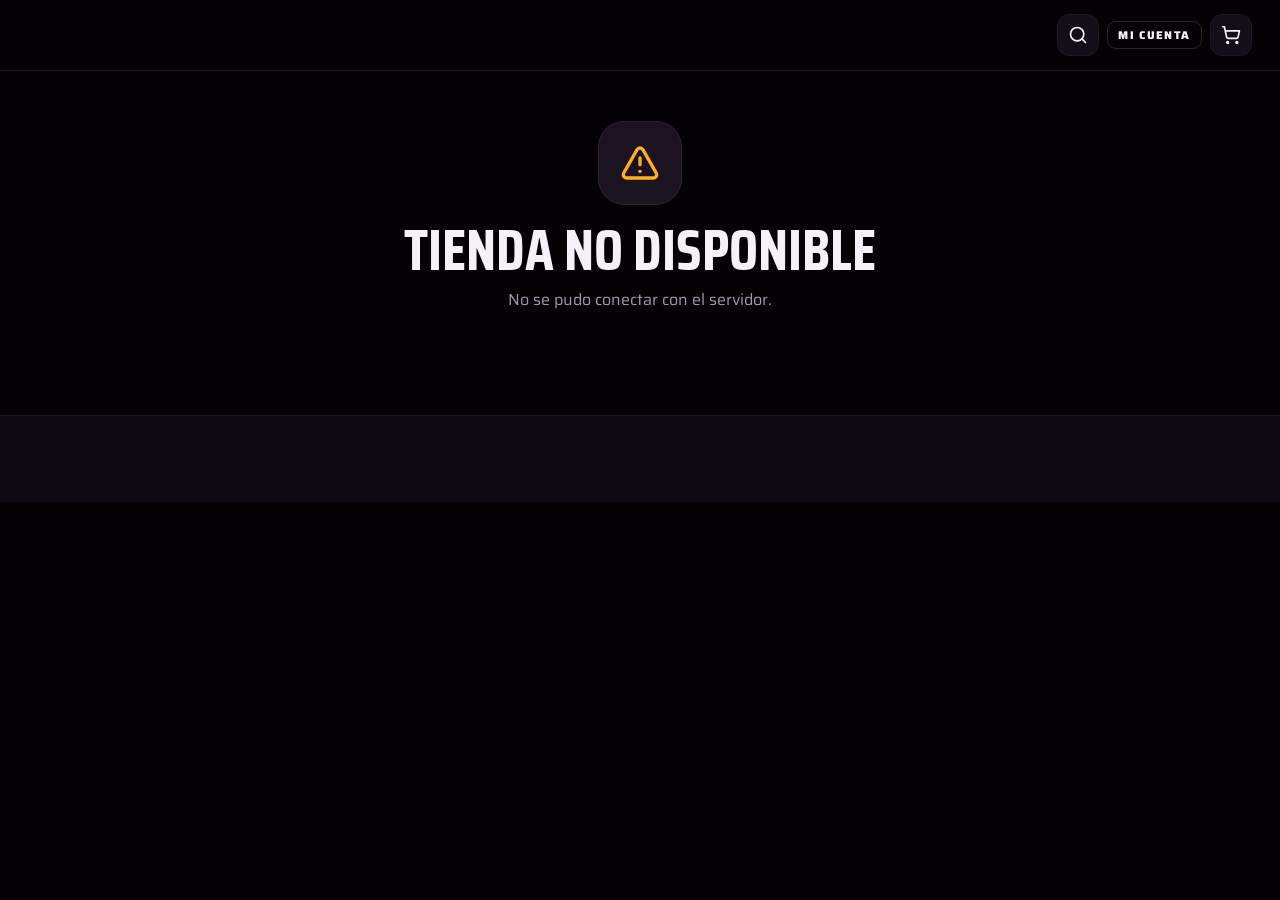
<file: web/index.html>
<!doctype html>
<html lang="es">
<head>
  <meta charset="utf-8">
  <meta name="viewport" content="width=device-width, initial-scale=1">
  <title>X-FLOW · Plugins VST3</title>
  <meta name="description" content="Plugins VST3 de X-FLOW para mezclar, analizar y crear. Compra y se activa al instante en X-Flow Center.">
  <meta name="theme-color" content="#050206">
  <meta property="og:title" content="X-FLOW · Plugins VST3">
  <meta property="og:description" content="Plugins de mezcla, análisis y creatividad. Activación instantánea en X-Flow Center.">
  <link rel="icon" href="data:image/svg+xml,%3Csvg xmlns='http://www.w3.org/2000/svg' viewBox='0 0 40 40'%3E%3Cdefs%3E%3ClinearGradient id='g' x1='0' y1='0' x2='1' y2='1'%3E%3Cstop offset='0' stop-color='%23ff1b4d'/%3E%3Cstop offset='1' stop-color='%239b1bff'/%3E%3C/linearGradient%3E%3C/defs%3E%3Crect x='1' y='1' width='38' height='38' rx='11' fill='url(%23g)'/%3E%3Cpath d='M11 11 29 29M29 11 11 29' stroke='%23fff' stroke-width='4.5' stroke-linecap='round'/%3E%3C/svg%3E">
  <link rel="preconnect" href="https://fonts.googleapis.com">
  <link rel="preconnect" href="https://fonts.gstatic.com" crossorigin>
  <link href="https://fonts.googleapis.com/css2?family=Saira:wght@400;500;600;700;800;900&family=Saira+Condensed:wght@600;700;800;900&family=Share+Tech+Mono&display=swap" rel="stylesheet">
  <link rel="stylesheet" href="assets/css/base.css">
  <link rel="stylesheet" href="assets/css/store.css">
</head>
<body>
  <div id="annc"></div>
  <header class="hdr">
    <div class="wrap">
      <button class="btn-icon menu-btn" data-action="menu" aria-label="Menú"><svg class="ic" viewBox="0 0 24 24" fill="none" stroke="currentColor" stroke-width="2" stroke-linecap="round"><path d="M4 12h16M4 6h16M4 18h16"/></svg></button>
      <a class="brand" href="#/" id="brand" aria-label="Inicio"></a>
      <nav class="nav" id="nav"></nav>
      <div class="hdr-actions">
        <a class="btn-icon" href="#/plugins" aria-label="Buscar" data-action="search"><svg class="ic" viewBox="0 0 24 24" fill="none" stroke="currentColor" stroke-width="2" stroke-linecap="round"><circle cx="11" cy="11" r="8"/><path d="m21 21-4.3-4.3"/></svg></a>
        <a class="btn ghost sm acct-btn" href="#/cuenta" id="acct-btn">Mi cuenta</a>
        <button class="btn-icon" data-action="cart" aria-label="Carrito"><svg class="ic" viewBox="0 0 24 24" fill="none" stroke="currentColor" stroke-width="2" stroke-linecap="round" stroke-linejoin="round"><circle cx="8" cy="21" r="1"/><circle cx="19" cy="21" r="1"/><path d="M2.05 2.05h2l2.66 12.42a2 2 0 0 0 2 1.58h9.78a2 2 0 0 0 1.95-1.57l1.65-7.43H5.12"/></svg><span class="cart-count hide" id="cart-count">0</span></button>
      </div>
    </div>
  </header>

  <div class="mnav" id="mnav"><div class="mnav-panel" id="mnav-panel"></div></div>

  <main id="app" tabindex="-1">
    <div class="wrap" style="padding-top:60px"><div class="skeleton" style="height:420px"></div></div>
  </main>

  <footer class="ftr" id="footer"></footer>

  <div class="drawer" id="cart" aria-hidden="true">
    <div class="drawer-back" data-action="cart-close"></div>
    <aside class="drawer-panel" role="dialog" aria-label="Carrito">
      <div class="drawer-head"><h3>Tu carrito</h3><button class="btn-icon" data-action="cart-close" aria-label="Cerrar carrito"><svg class="ic" viewBox="0 0 24 24" fill="none" stroke="currentColor" stroke-width="2" stroke-linecap="round"><path d="M18 6 6 18M6 6l12 12"/></svg></button></div>
      <div class="drawer-body" id="cart-body"></div>
      <div class="drawer-foot" id="cart-foot"></div>
    </aside>
  </div>

  <script>
    // Configuración: ruta de la API PHP. En GitHub Pages se activa el modo demo automáticamente.
    window.XFLOW_CONFIG = { apiBase: 'api/index.php', demo: 'auto' };
  </script>
  <script src="assets/js/core.js"></script>
  <script src="assets/js/demo.js"></script>
  <script src="assets/js/store.js"></script>
</body>
</html>
</file>
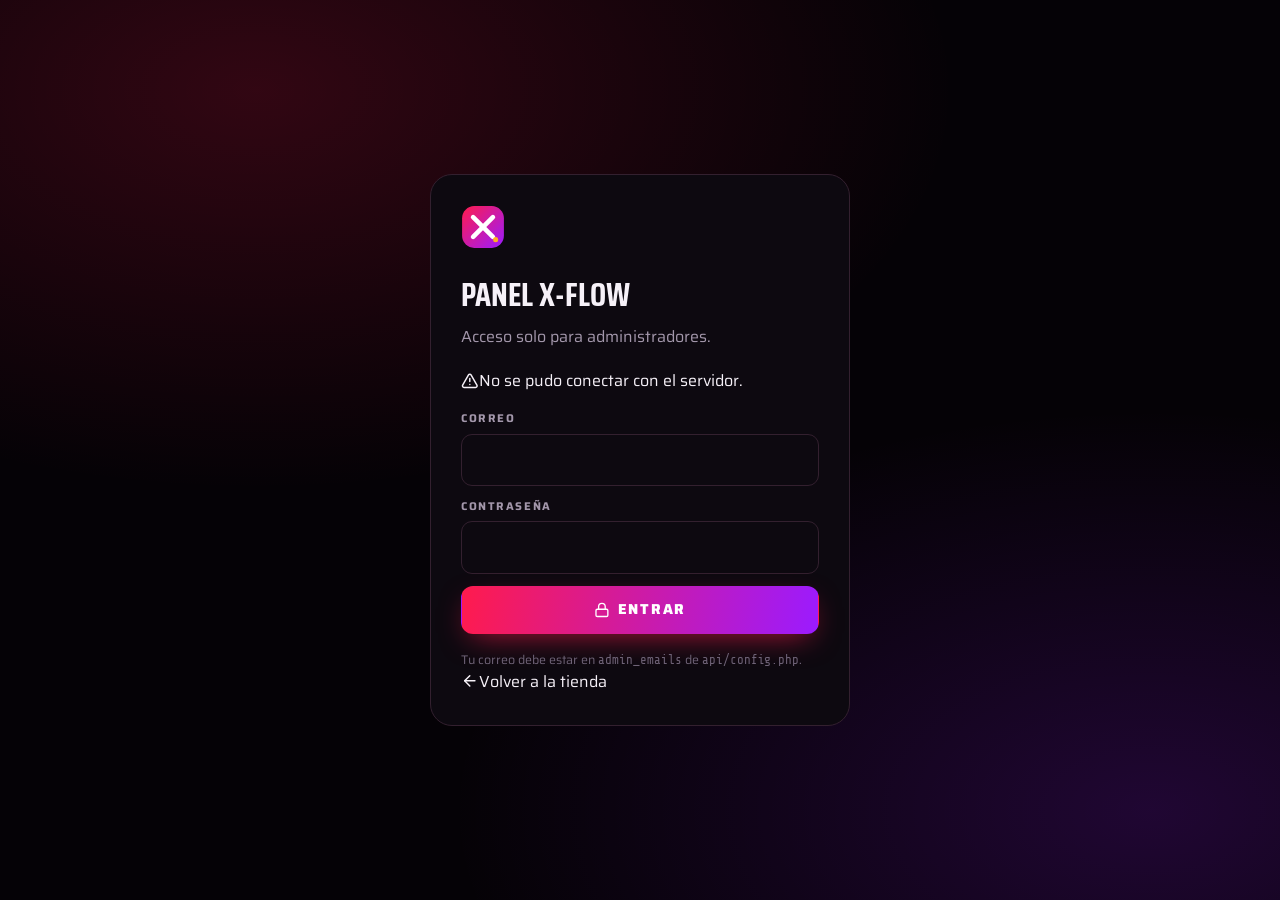
<file: web/admin/index.html>
<!doctype html>
<html lang="es">
<head>
  <meta charset="utf-8">
  <meta name="viewport" content="width=device-width, initial-scale=1">
  <meta name="robots" content="noindex, nofollow">
  <title>Panel · X-FLOW STORE</title>
  <meta name="theme-color" content="#050206">
  <link rel="icon" href="data:image/svg+xml,%3Csvg xmlns='http://www.w3.org/2000/svg' viewBox='0 0 40 40'%3E%3Crect x='1' y='1' width='38' height='38' rx='11' fill='%23ffb020'/%3E%3Cpath d='M11 11 29 29M29 11 11 29' stroke='%23140b00' stroke-width='4.5' stroke-linecap='round'/%3E%3C/svg%3E">
  <link rel="preconnect" href="https://fonts.googleapis.com">
  <link rel="preconnect" href="https://fonts.gstatic.com" crossorigin>
  <link href="https://fonts.googleapis.com/css2?family=Saira:wght@400;500;600;700;800;900&family=Saira+Condensed:wght@600;700;800;900&family=Share+Tech+Mono&display=swap" rel="stylesheet">
  <link rel="stylesheet" href="../assets/css/base.css">
  <link rel="stylesheet" href="../assets/css/admin.css">
</head>
<body class="admin">
  <div id="root"><div class="login-wrap"><div class="skeleton" style="width:420px;height:320px"></div></div></div>
  <script>
    window.XF_ROOT = '../';
    window.XFLOW_CONFIG = { apiBase: 'api/index.php', demo: 'auto' };
  </script>
  <script src="../assets/js/core.js"></script>
  <script src="../assets/js/demo.js"></script>
  <script src="../assets/js/admin.js"></script>
</body>
</html>
</file>
<file: web/assets/css/base.css>
/* X-FLOW STORE — tokens y componentes compartidos */
:root {
  --primary: #ff1b4d;
  --secondary: #9b1bff;
  --accent: #ffb020;
  --bg: #050206;
  --panel: #140e18;
  --panel-2: #0d0910;
  --panel-3: #1b1320;
  --line: #241621;
  --line-2: #33202f;
  --text: #f6f1f8;
  --muted: #a397ab;
  --dim: #6f6377;
  --ok: #34d399;
  --warn: #fbbf24;
  --bad: #ff4d6d;
  --radius: 16px;
  --radius-sm: 10px;
  --max: 1320px;
  --grad: linear-gradient(100deg, var(--primary) 0%, var(--secondary) 100%);
  --font: 'Saira', system-ui, -apple-system, 'Segoe UI', Roboto, sans-serif;
  --display: 'Saira Condensed', 'Saira', system-ui, sans-serif;
  --mono: 'Share Tech Mono', ui-monospace, SFMono-Regular, Menlo, monospace;
  color-scheme: dark;
}

*, *::before, *::after { box-sizing: border-box; }
html { -webkit-text-size-adjust: 100%; scroll-behavior: smooth; }
body {
  margin: 0;
  background: var(--bg);
  color: var(--text);
  font-family: var(--font);
  font-size: 16px;
  line-height: 1.55;
  -webkit-font-smoothing: antialiased;
  overflow-x: hidden;
}
body.no-scroll { overflow: hidden; }
img { max-width: 100%; display: block; }
a { color: inherit; text-decoration: none; }
button, input, select, textarea { font: inherit; color: inherit; }
button { cursor: pointer; }
::selection { background: var(--primary); color: #fff; }
::-webkit-scrollbar { width: 9px; height: 9px; }
::-webkit-scrollbar-track { background: var(--bg); }
::-webkit-scrollbar-thumb { background: #2a1b27; border-radius: 9px; }
::-webkit-scrollbar-thumb:hover { background: var(--primary); }
:focus-visible { outline: 2px solid var(--accent); outline-offset: 2px; }

.ic { width: 1.1em; height: 1.1em; flex: none; vertical-align: -0.18em; }
.grad { background: var(--grad); -webkit-background-clip: text; background-clip: text; color: transparent; }
.mono { font-family: var(--mono); }
.muted { color: var(--muted); }
.dim { color: var(--dim); }
.hide { display: none !important; }
.sr-only { position: absolute; width: 1px; height: 1px; overflow: hidden; clip: rect(0 0 0 0); white-space: nowrap; }

/* ---------- botones */
.btn {
  display: inline-flex; align-items: center; justify-content: center; gap: .55em;
  border: 1px solid transparent; border-radius: 12px;
  padding: .85em 1.35em; font-weight: 800; font-size: .82rem; letter-spacing: .12em; text-transform: uppercase;
  background: var(--panel-3); color: var(--text); transition: transform .15s ease, filter .15s ease, border-color .15s ease, background .15s ease;
  white-space: nowrap; line-height: 1.1;
}
.btn:hover { filter: brightness(1.12); }
.btn:active { transform: scale(.97); }
.btn:disabled, .btn.is-busy { opacity: .55; pointer-events: none; }
.btn.primary { background: var(--grad); color: #fff; box-shadow: 0 10px 30px -10px color-mix(in srgb, var(--primary) 70%, transparent); }
.btn.accent { background: var(--accent); color: #140b00; }
.btn.ghost { background: transparent; border-color: var(--line-2); }
.btn.ghost:hover { border-color: var(--primary); }
.btn.danger { background: color-mix(in srgb, var(--bad) 18%, transparent); color: var(--bad); border-color: color-mix(in srgb, var(--bad) 40%, transparent); }
.btn.ok { background: color-mix(in srgb, var(--ok) 16%, transparent); color: var(--ok); border-color: color-mix(in srgb, var(--ok) 40%, transparent); }
.btn.sm { padding: .6em .95em; font-size: .7rem; border-radius: 9px; }
.btn.lg { padding: 1.05em 1.8em; font-size: .9rem; }
.btn.block { width: 100%; }
.btn-icon {
  width: 42px; height: 42px; border-radius: 12px; display: inline-grid; place-items: center;
  background: var(--panel); border: 1px solid var(--line); color: var(--text); position: relative; transition: border-color .15s, background .15s;
}
.btn-icon:hover { border-color: var(--primary); }
.btn-icon .ic { width: 20px; height: 20px; }
.btn.is-busy::after, .btn-spin::after {
  content: ''; width: 1em; height: 1em; border-radius: 50%; border: 2px solid currentColor; border-right-color: transparent; animation: spin .7s linear infinite;
}
@keyframes spin { to { transform: rotate(360deg); } }

/* ---------- formularios */
.field { display: flex; flex-direction: column; gap: 6px; }
.field > span, .label { font-size: .7rem; font-weight: 700; letter-spacing: .14em; text-transform: uppercase; color: var(--muted); }
.input, .field input, .field select, .field textarea {
  width: 100%; background: var(--panel-2); border: 1px solid var(--line-2); border-radius: 11px; padding: .8em .95em; color: var(--text); outline: none; transition: border-color .15s, box-shadow .15s;
}
.field textarea { min-height: 110px; resize: vertical; }
.input:focus, .field input:focus, .field select:focus, .field textarea:focus { border-color: var(--primary); box-shadow: 0 0 0 3px color-mix(in srgb, var(--primary) 22%, transparent); }
.field small { color: var(--dim); font-size: .75rem; }
.check { display: flex; align-items: flex-start; gap: .7em; cursor: pointer; user-select: none; font-size: .9rem; }
.check input { width: 18px; height: 18px; accent-color: var(--primary); margin-top: .15em; flex: none; }
.switch { position: relative; display: inline-flex; align-items: center; gap: .7em; cursor: pointer; font-size: .88rem; }
.switch input { appearance: none; width: 42px; height: 24px; border-radius: 24px; background: var(--line-2); position: relative; transition: background .2s; cursor: pointer; flex: none; margin: 0; }
.switch input::after { content: ''; position: absolute; top: 3px; left: 3px; width: 18px; height: 18px; border-radius: 50%; background: #fff; transition: transform .2s; }
.switch input:checked { background: var(--primary); }
.switch input:checked::after { transform: translateX(18px); }

/* ---------- chips / badges */
.pill { display: inline-flex; align-items: center; gap: .45em; padding: .38em .8em; border-radius: 99px; font-size: .68rem; font-weight: 800; letter-spacing: .14em; text-transform: uppercase; background: var(--panel-3); border: 1px solid var(--line-2); color: var(--muted); white-space: nowrap; }
.pill.grad-bg { background: var(--grad); color: #fff; border-color: transparent; }
.pill.accent { background: color-mix(in srgb, var(--accent) 16%, transparent); color: var(--accent); border-color: color-mix(in srgb, var(--accent) 35%, transparent); }
.pill.ok { background: color-mix(in srgb, var(--ok) 14%, transparent); color: var(--ok); border-color: color-mix(in srgb, var(--ok) 35%, transparent); }
.pill.bad { background: color-mix(in srgb, var(--bad) 14%, transparent); color: var(--bad); border-color: color-mix(in srgb, var(--bad) 35%, transparent); }
.pill.warn { background: color-mix(in srgb, var(--warn) 14%, transparent); color: var(--warn); border-color: color-mix(in srgb, var(--warn) 35%, transparent); }
.pill.info { background: color-mix(in srgb, var(--secondary) 18%, transparent); color: #c79bff; border-color: color-mix(in srgb, var(--secondary) 40%, transparent); }

/* ---------- toasts */
#xf-toasts { position: fixed; right: 16px; bottom: 16px; z-index: 200; display: flex; flex-direction: column; gap: 10px; max-width: min(380px, calc(100vw - 32px)); }
.xf-toast { display: flex; gap: .7em; align-items: flex-start; background: var(--panel); border: 1px solid var(--line-2); border-left: 4px solid var(--secondary); padding: .9em 1em; border-radius: 12px; box-shadow: 0 18px 40px -12px #000; transform: translateY(20px); opacity: 0; transition: .25s ease; font-size: .9rem; }
.xf-toast.in { transform: none; opacity: 1; }
.xf-toast.success { border-left-color: var(--ok); }
.xf-toast.success .ic { color: var(--ok); }
.xf-toast.error { border-left-color: var(--bad); }
.xf-toast.error .ic { color: var(--bad); }
.xf-toast .ic { margin-top: .15em; }

/* ---------- modal */
.xf-modal-back { position: fixed; inset: 0; z-index: 150; background: rgba(3, 1, 4, .82); backdrop-filter: blur(6px); display: grid; place-items: center; padding: 16px; opacity: 0; transition: opacity .2s; overflow-y: auto; }
.xf-modal-back.in { opacity: 1; }
.xf-modal { position: relative; width: min(520px, 100%); background: var(--panel); border: 1px solid var(--line-2); border-radius: 20px; padding: 28px; box-shadow: 0 40px 80px -20px #000; transform: translateY(10px) scale(.98); transition: transform .2s; }
.xf-modal.wide { width: min(880px, 100%); }
.xf-modal-back.in .xf-modal { transform: none; }
.xf-modal-x { position: absolute; top: 14px; right: 14px; width: 36px; height: 36px; border-radius: 50%; border: 1px solid var(--line-2); background: var(--panel-2); display: grid; place-items: center; color: var(--muted); }
.xf-modal-x:hover { color: #fff; border-color: var(--primary); }
.m-title { font-family: var(--display); font-size: 1.7rem; letter-spacing: .02em; margin: 0 40px 6px 0; text-transform: uppercase; line-height: 1.1; }
.m-text { color: var(--muted); margin: 0 0 18px; }
.m-actions { display: flex; gap: 10px; justify-content: flex-end; flex-wrap: wrap; margin-top: 20px; }

/* ---------- tablas */
.table-wrap { overflow-x: auto; border: 1px solid var(--line); border-radius: 14px; background: var(--panel-2); }
table.tbl { width: 100%; border-collapse: collapse; font-size: .88rem; }
.tbl th { text-align: left; font-size: .66rem; letter-spacing: .14em; text-transform: uppercase; color: var(--dim); font-weight: 700; padding: 12px 14px; border-bottom: 1px solid var(--line); background: var(--panel); white-space: nowrap; }
.tbl td { padding: 12px 14px; border-bottom: 1px solid var(--line); vertical-align: middle; }
.tbl tr:last-child td { border-bottom: 0; }
.tbl tr:hover td { background: color-mix(in srgb, var(--panel) 60%, transparent); }

.empty { text-align: center; padding: 48px 20px; color: var(--muted); }
.empty .ic { width: 38px; height: 38px; color: var(--dim); margin: 0 auto 10px; display: block; }

.skeleton { background: linear-gradient(90deg, var(--panel) 25%, var(--panel-3) 50%, var(--panel) 75%); background-size: 200% 100%; animation: shimmer 1.4s infinite; border-radius: 12px; }
@keyframes shimmer { to { background-position: -200% 0; } }

.demo-ribbon { position: fixed; left: 12px; bottom: 12px; z-index: 120; background: var(--accent); color: #140b00; font-weight: 800; font-size: .66rem; letter-spacing: .14em; text-transform: uppercase; padding: .5em .9em; border-radius: 99px; box-shadow: 0 10px 25px -8px #000; display: flex; gap: .5em; align-items: center; }
.demo-ribbon button { background: rgba(0,0,0,.15); border: 0; border-radius: 99px; padding: .2em .6em; font-weight: 800; font-size: .62rem; letter-spacing: .1em; }

@media (prefers-reduced-motion: reduce) {
  *, *::before, *::after { animation-duration: .01ms !important; animation-iteration-count: 1 !important; transition-duration: .01ms !important; scroll-behavior: auto !important; }
}
body:has(.mobile-buy) .demo-ribbon { bottom: 86px; }
@media (min-width: 980px) { body:has(.mobile-buy) .demo-ribbon { bottom: 12px; } }
@media (max-width: 520px) { .demo-ribbon { font-size: .58rem; padding: .45em .7em; } }
</file>
<file: web/assets/css/store.css>
/* X-FLOW STORE — tienda */
.wrap { width: 100%; max-width: var(--max); margin: 0 auto; padding: 0 16px; }
@media (min-width: 720px) { .wrap { padding: 0 28px; } }

/* ---------- barra de anuncio */
.annc { background: var(--grad); color: #fff; font-size: .78rem; font-weight: 700; letter-spacing: .08em; text-align: center; position: relative; }
.annc .wrap { display: flex; align-items: center; justify-content: center; gap: .8em; padding-top: 9px; padding-bottom: 9px; flex-wrap: wrap; padding-right: 44px; }
.annc a { text-decoration: underline; text-underline-offset: 3px; }
.annc .cd { font-family: var(--mono); background: rgba(0,0,0,.25); padding: .15em .6em; border-radius: 6px; letter-spacing: .06em; }
.annc-x { position: absolute; right: 8px; top: 50%; transform: translateY(-50%); background: rgba(0,0,0,.2); border: 0; color: #fff; width: 26px; height: 26px; border-radius: 50%; display: grid; place-items: center; }

/* ---------- header */
.hdr { position: sticky; top: 0; z-index: 60; background: color-mix(in srgb, var(--bg) 82%, transparent); backdrop-filter: blur(14px); border-bottom: 1px solid var(--line); }
.hdr .wrap { display: flex; align-items: center; gap: 18px; height: 70px; }
.brand { display: flex; align-items: center; gap: 10px; font-family: var(--display); font-weight: 800; font-size: 1.45rem; letter-spacing: .06em; }
.brand img { height: 34px; width: auto; }
.brand small { font-family: var(--mono); font-size: .62rem; letter-spacing: .2em; color: var(--muted); display: block; line-height: 1; margin-top: 2px; }
.nav { display: none; align-items: center; gap: 4px; margin-left: 18px; }
.nav a, .nav span { padding: .55em .85em; border-radius: 10px; font-size: .78rem; font-weight: 700; letter-spacing: .14em; text-transform: uppercase; color: var(--muted); transition: color .15s, background .15s; display: inline-flex; align-items: center; gap: .45em; }
.nav a:hover, .nav a.on { color: var(--text); background: var(--panel); }
.nav a.on { box-shadow: inset 0 -2px 0 var(--primary); }
.nav .disabled { opacity: .45; cursor: not-allowed; }
.soon { font-size: .56rem; padding: .2em .5em; border-radius: 5px; background: var(--panel-3); border: 1px solid var(--line-2); color: var(--accent); letter-spacing: .12em; }
.hdr-actions { margin-left: auto; display: flex; align-items: center; gap: 8px; }
.cart-count { position: absolute; top: -6px; right: -6px; min-width: 20px; height: 20px; padding: 0 5px; border-radius: 99px; background: var(--primary); color: #fff; font-size: .68rem; font-weight: 800; display: grid; place-items: center; border: 2px solid var(--bg); }
.acct-btn { display: none; }
.menu-btn { display: inline-grid; }
@media (min-width: 1020px) { .nav { display: flex; } .menu-btn { display: none; } .acct-btn { display: inline-flex; } }

.mnav { position: fixed; inset: 0; z-index: 90; background: rgba(3,1,4,.7); opacity: 0; pointer-events: none; transition: opacity .2s; }
.mnav.open { opacity: 1; pointer-events: auto; }
.mnav-panel { position: absolute; top: 0; left: 0; bottom: 0; width: min(330px, 86vw); background: var(--panel-2); border-right: 1px solid var(--line); padding: 20px; transform: translateX(-100%); transition: transform .25s ease; display: flex; flex-direction: column; gap: 6px; overflow-y: auto; }
.mnav.open .mnav-panel { transform: none; }
.mnav-panel a, .mnav-panel span.disabled { display: flex; align-items: center; gap: .8em; padding: .85em .6em; border-radius: 10px; font-weight: 700; letter-spacing: .1em; text-transform: uppercase; font-size: .85rem; }
.mnav-panel a:hover { background: var(--panel); }
.mnav-panel .disabled { opacity: .45; }

/* ---------- hero */
.hero { position: relative; overflow: hidden; border-bottom: 1px solid var(--line); }
.hero::before { content: ''; position: absolute; inset: 0; background:
  radial-gradient(900px 500px at 12% 10%, color-mix(in srgb, var(--primary) 26%, transparent), transparent 60%),
  radial-gradient(800px 520px at 92% 20%, color-mix(in srgb, var(--secondary) 26%, transparent), transparent 60%),
  radial-gradient(600px 400px at 60% 110%, color-mix(in srgb, var(--accent) 10%, transparent), transparent 60%); pointer-events: none; }
.hero::after { content: ''; position: absolute; inset: 0; background-image: linear-gradient(rgba(255,255,255,.035) 1px, transparent 1px), linear-gradient(90deg, rgba(255,255,255,.035) 1px, transparent 1px); background-size: 48px 48px; mask-image: radial-gradient(ellipse at center, #000 30%, transparent 75%); pointer-events: none; }
.hero .wrap { position: relative; z-index: 2; display: grid; gap: 40px; padding-top: 56px; padding-bottom: 72px; align-items: center; }
@media (min-width: 1020px) { .hero .wrap { grid-template-columns: 1.05fr .95fr; min-height: min(760px, calc(100vh - 110px)); padding-top: 40px; padding-bottom: 60px; } }
.hero h1 { font-family: var(--display); font-weight: 900; font-size: clamp(3.2rem, 9vw, 7.4rem); line-height: .86; letter-spacing: -.01em; margin: 18px 0 20px; text-transform: uppercase; }
.hero p.lead { font-size: clamp(1rem, 1.6vw, 1.2rem); color: var(--muted); max-width: 34em; margin: 0 0 30px; }
.hero-ctas { display: flex; gap: 12px; flex-wrap: wrap; }
.hero-stats { display: flex; gap: 28px; margin-top: 38px; flex-wrap: wrap; }
.hero-stats div { border-left: 2px solid var(--primary); padding-left: 12px; }
.hero-stats b { display: block; font-family: var(--display); font-size: 1.9rem; line-height: 1; }
.hero-stats span { font-size: .68rem; letter-spacing: .16em; text-transform: uppercase; color: var(--muted); }

.showcase { position: relative; }
.show-card { position: relative; background: linear-gradient(160deg, var(--panel-3), var(--panel-2)); border: 1px solid var(--line-2); border-radius: 26px; padding: 18px; box-shadow: 0 40px 90px -30px color-mix(in srgb, var(--primary) 45%, #000); overflow: hidden; }
.show-card::before { content: ''; position: absolute; inset: -1px; border-radius: inherit; padding: 1px; background: var(--grad); -webkit-mask: linear-gradient(#000 0 0) content-box, linear-gradient(#000 0 0); -webkit-mask-composite: xor; mask-composite: exclude; opacity: .7; pointer-events: none; }
.show-media { aspect-ratio: 16 / 11; border-radius: 16px; background: radial-gradient(circle at 50% 40%, color-mix(in srgb, var(--secondary) 22%, var(--panel-2)), var(--panel-2) 70%); display: grid; place-items: center; overflow: hidden; position: relative; }
.show-media img { max-height: 92%; max-width: 92%; object-fit: contain; filter: drop-shadow(0 24px 40px rgba(0,0,0,.7)); transition: opacity .4s ease, transform .6s ease; }
.show-media.swap img { opacity: 0; transform: scale(.96) translateY(8px); }
.show-meta { display: flex; align-items: flex-end; justify-content: space-between; gap: 14px; padding: 18px 6px 4px; flex-wrap: wrap; }
.show-meta h3 { font-family: var(--display); font-size: 1.7rem; margin: 4px 0 0; line-height: 1; text-transform: uppercase; }
.show-meta p { margin: 6px 0 0; color: var(--muted); font-size: .9rem; }
.show-dots { display: flex; gap: 6px; justify-content: center; margin-top: 16px; }
.show-dots button { width: 26px; height: 5px; border-radius: 5px; border: 0; background: var(--line-2); padding: 0; }
.show-dots button.on { background: var(--primary); }
.eq { position: absolute; left: 0; right: 0; bottom: 0; height: 64px; display: flex; align-items: flex-end; gap: 4px; padding: 0 12px; opacity: .13; pointer-events: none; z-index: 1; }
.eq i { flex: 1; background: var(--grad); border-radius: 3px 3px 0 0; animation: eq 1.6s ease-in-out infinite alternate; }
@keyframes eq { from { height: 12%; } to { height: 100%; } }

/* ---------- ticker */
.ticker { border-bottom: 1px solid var(--line); background: var(--panel-2); overflow: hidden; }
.ticker-track { display: flex; gap: 42px; padding: 14px 0; width: max-content; animation: tick 38s linear infinite; }
.ticker span { font-family: var(--display); font-weight: 800; letter-spacing: .16em; font-size: .95rem; color: var(--muted); display: inline-flex; align-items: center; gap: 42px; white-space: nowrap; }
.ticker span::after { content: '✦'; color: var(--primary); }
@keyframes tick { to { transform: translateX(-50%); } }

/* ---------- secciones */
.sec { padding: 72px 0; }
.sec.tight { padding: 44px 0; }
.sec-head { display: flex; align-items: flex-end; justify-content: space-between; gap: 18px; margin-bottom: 28px; flex-wrap: wrap; }
.sec-head h2 { font-family: var(--display); font-weight: 900; font-size: clamp(2rem, 5vw, 3.4rem); line-height: .95; margin: 8px 0 0; text-transform: uppercase; }
.sec-head p { color: var(--muted); margin: 8px 0 0; max-width: 40em; }
.eyebrow { font-family: var(--mono); font-size: .75rem; letter-spacing: .24em; text-transform: uppercase; color: var(--primary); display: inline-flex; align-items: center; gap: .6em; }
.eyebrow::before { content: ''; width: 22px; height: 2px; background: var(--grad); }
.link-more { display: inline-flex; align-items: center; gap: .5em; font-size: .78rem; font-weight: 800; letter-spacing: .14em; text-transform: uppercase; color: var(--muted); }
.link-more:hover { color: var(--text); }

/* ---------- tarjeta de producto */
.grid { display: grid; gap: 18px; grid-template-columns: repeat(auto-fill, minmax(min(100%, 260px), 1fr)); }
.pcard { position: relative; display: flex; flex-direction: column; background: var(--panel-2); border: 1px solid var(--line); border-radius: var(--radius); overflow: hidden; transition: transform .2s ease, border-color .2s ease, box-shadow .2s ease; }
.pcard:hover { transform: translateY(-4px); border-color: color-mix(in srgb, var(--primary) 55%, var(--line)); box-shadow: 0 26px 50px -24px color-mix(in srgb, var(--primary) 55%, #000); }
.pcard-media { position: relative; aspect-ratio: 4 / 3; display: grid; place-items: center; overflow: hidden; background: radial-gradient(circle at 50% 35%, color-mix(in srgb, var(--secondary) 20%, var(--panel)), var(--panel-2) 72%); }
.pcard-media img { max-width: 86%; max-height: 82%; object-fit: contain; filter: drop-shadow(0 16px 26px rgba(0,0,0,.65)); transition: transform .35s ease; }
.pcard:hover .pcard-media img { transform: scale(1.05) rotate(-.6deg); }
.pcard-flags { position: absolute; top: 12px; left: 12px; right: 12px; display: flex; justify-content: space-between; gap: 8px; z-index: 2; pointer-events: none; }
.off { background: var(--accent); color: #140b00; font-weight: 900; font-size: .72rem; padding: .35em .6em; border-radius: 8px; letter-spacing: .04em; }
.pcard-body { padding: 16px 16px 18px; display: flex; flex-direction: column; gap: 6px; flex: 1; }
.pcard-cat { font-family: var(--mono); font-size: .68rem; letter-spacing: .18em; text-transform: uppercase; color: var(--dim); }
.pcard h3 { margin: 0; font-family: var(--display); font-size: 1.35rem; line-height: 1.05; text-transform: uppercase; letter-spacing: .01em; }
.pcard p { margin: 0; color: var(--muted); font-size: .88rem; line-height: 1.45; }
.pcard-foot { display: flex; align-items: flex-end; justify-content: space-between; gap: 10px; margin-top: auto; padding-top: 12px; }
.price { display: flex; flex-direction: column; line-height: 1.1; }
.price b { font-family: var(--display); font-size: 1.45rem; font-weight: 800; }
.price s { color: var(--dim); font-size: .85rem; }
.price small { color: var(--muted); font-size: .74rem; margin-top: 3px; }
.add-btn { width: 44px; height: 44px; border-radius: 12px; border: 0; background: var(--grad); color: #fff; display: grid; place-items: center; flex: none; transition: transform .15s; }
.add-btn:hover { transform: scale(1.06); }
.add-btn .ic { width: 20px; height: 20px; }
.pcard.soon-card { opacity: .8; }
.pcard.soon-card .add-btn { background: var(--panel-3); color: var(--dim); }

/* collage para packs sin imagen */
.collage { position: absolute; inset: 0; display: grid; place-items: center; }
.collage img { position: absolute; width: 58%; max-height: 62%; object-fit: contain; border-radius: 8px; filter: drop-shadow(0 16px 24px rgba(0,0,0,.8)); }
.collage img:nth-child(1) { transform: translate(-22%, -6%) rotate(-8deg); }
.collage img:nth-child(2) { transform: translate(22%, -4%) rotate(7deg); }
.collage img:nth-child(3) { transform: translate(0, 12%) rotate(-1deg); z-index: 2; }
.collage img:nth-child(4) { transform: translate(-30%, 18%) rotate(-12deg); }
.collage img:nth-child(n+5) { display: none; }
.collage .count { position: absolute; bottom: 12px; right: 12px; z-index: 3; }

/* ---------- filtros */
.chips { display: flex; gap: 8px; flex-wrap: wrap; }
.chip { padding: .6em 1.05em; border-radius: 99px; background: var(--panel); border: 1px solid var(--line-2); font-size: .72rem; font-weight: 800; letter-spacing: .14em; text-transform: uppercase; color: var(--muted); }
.chip.on, .chip:hover { color: #fff; border-color: var(--primary); }
.chip.on { background: color-mix(in srgb, var(--primary) 20%, var(--panel)); }
.toolbar { display: flex; gap: 12px; align-items: center; justify-content: space-between; flex-wrap: wrap; margin-bottom: 22px; }
.toolbar select { background: var(--panel); border: 1px solid var(--line-2); border-radius: 10px; padding: .6em .8em; color: var(--text); }

/* ---------- banner pack */
.bundle-banner { position: relative; overflow: hidden; border-radius: 28px; border: 1px solid var(--line-2); background: linear-gradient(120deg, color-mix(in srgb, var(--primary) 22%, var(--panel-2)), var(--panel-2) 45%, color-mix(in srgb, var(--secondary) 26%, var(--panel-2))); display: grid; gap: 30px; padding: 30px; }
@media (min-width: 900px) { .bundle-banner { grid-template-columns: 1.1fr 1fr; padding: 48px; align-items: center; } }
.bundle-banner h2 { font-family: var(--display); font-size: clamp(2.4rem, 6vw, 4.6rem); line-height: .9; margin: 12px 0; text-transform: uppercase; }
.bundle-banner p { color: var(--muted); max-width: 32em; }
.bb-prices { display: flex; align-items: baseline; gap: 14px; flex-wrap: wrap; margin: 18px 0 22px; }
.bb-prices b { font-family: var(--display); font-size: 3rem; line-height: 1; }
.bb-prices s { color: var(--dim); font-size: 1.1rem; }
.bb-thumbs { display: grid; grid-template-columns: repeat(auto-fill, minmax(120px, 1fr)); gap: 10px; }
.bb-thumbs a { background: rgba(0,0,0,.35); border: 1px solid var(--line-2); border-radius: 14px; aspect-ratio: 4/3; display: grid; place-items: center; padding: 10px; position: relative; overflow: hidden; }
.bb-thumbs img { max-height: 100%; object-fit: contain; }
.bb-thumbs span { position: absolute; left: 8px; bottom: 6px; font-size: .6rem; font-weight: 800; letter-spacing: .1em; text-transform: uppercase; color: var(--text); text-shadow: 0 2px 6px #000; }

/* ---------- ofertas */
.sale-box { border: 1px solid color-mix(in srgb, var(--accent) 40%, var(--line)); background: linear-gradient(180deg, color-mix(in srgb, var(--accent) 8%, var(--panel-2)), var(--panel-2)); border-radius: 26px; padding: 28px; }
.countdown { display: flex; gap: 10px; }
.countdown div { background: var(--bg); border: 1px solid var(--line-2); border-radius: 12px; min-width: 64px; padding: 8px 10px; text-align: center; }
.countdown b { display: block; font-family: var(--mono); font-size: 1.6rem; line-height: 1.1; color: var(--accent); }
.countdown span { font-size: .6rem; letter-spacing: .16em; text-transform: uppercase; color: var(--dim); }

/* ---------- sample packs desactivado */
.locked-sec { position: relative; border: 1px dashed var(--line-2); border-radius: 26px; padding: 26px; overflow: hidden; }
.locked-grid { display: grid; gap: 14px; grid-template-columns: repeat(auto-fill, minmax(min(100%, 200px), 1fr)); filter: grayscale(.9) blur(2px); opacity: .45; pointer-events: none; user-select: none; }
.locked-grid .ph { aspect-ratio: 1; border-radius: 14px; background: linear-gradient(135deg, var(--panel-3), var(--panel-2)); position: relative; overflow: hidden; }
.locked-grid .ph::after { content: ''; position: absolute; inset: 22%; border-radius: 50%; border: 10px solid var(--line-2); box-shadow: inset 0 0 0 16px var(--panel); }
.locked-over { position: absolute; inset: 0; display: grid; place-items: center; text-align: center; padding: 20px; background: radial-gradient(circle, rgba(5,2,6,.72), rgba(5,2,6,.45)); }
.locked-over .ic { width: 38px; height: 38px; color: var(--accent); margin: 0 auto 10px; }
.locked-over h3 { font-family: var(--display); font-size: 2rem; margin: 0; text-transform: uppercase; }
.locked-over p { color: var(--muted); margin: 6px 0 0; }

/* ---------- pasos center */
.steps { display: grid; gap: 16px; grid-template-columns: repeat(auto-fit, minmax(min(100%, 240px), 1fr)); counter-reset: st; }
.step { background: var(--panel-2); border: 1px solid var(--line); border-radius: 20px; padding: 24px; position: relative; }
.step::before { counter-increment: st; content: '0' counter(st); font-family: var(--mono); color: var(--primary); font-size: .9rem; letter-spacing: .1em; }
.step .ic { width: 30px; height: 30px; color: var(--accent); display: block; margin: 14px 0 12px; }
.step h3 { margin: 0 0 6px; font-family: var(--display); font-size: 1.3rem; text-transform: uppercase; }
.step p { margin: 0; color: var(--muted); font-size: .92rem; }
.center-band { display: grid; gap: 30px; align-items: center; border: 1px solid var(--line-2); border-radius: 28px; padding: 30px; background: radial-gradient(700px 300px at 0% 0%, color-mix(in srgb, var(--secondary) 18%, transparent), transparent), var(--panel-2); }
@media (min-width: 900px) { .center-band { grid-template-columns: 1fr 1.2fr; padding: 44px; } }
.center-band h2 { font-family: var(--display); font-size: clamp(2.2rem, 5vw, 3.6rem); line-height: .92; margin: 10px 0 12px; text-transform: uppercase; }
.fake-app { background: var(--bg); border: 1px solid var(--line-2); border-radius: 18px; overflow: hidden; font-family: var(--mono); font-size: .8rem; }
.fake-app .bar { display: flex; gap: 6px; align-items: center; padding: 10px 14px; border-bottom: 1px solid var(--line); color: var(--muted); }
.fake-app .bar i { width: 10px; height: 10px; border-radius: 50%; background: var(--line-2); display: inline-block; }
.fake-app .bar i:first-child { background: var(--primary); }
.fake-app .row { display: flex; justify-content: space-between; align-items: center; gap: 10px; padding: 11px 14px; border-bottom: 1px solid var(--line); }
.fake-app .row:last-child { border-bottom: 0; }

/* ---------- testimonios / faq */
.quotes { display: grid; gap: 16px; grid-template-columns: repeat(auto-fit, minmax(min(100%, 280px), 1fr)); }
.quote { background: var(--panel-2); border: 1px solid var(--line); border-radius: 20px; padding: 24px; display: flex; flex-direction: column; gap: 14px; }
.stars { display: flex; gap: 3px; color: var(--accent); }
.stars .ic { width: 16px; height: 16px; fill: currentColor; }
.quote p { margin: 0; font-size: 1.02rem; }
.quote footer { color: var(--muted); font-size: .82rem; margin-top: auto; }
.quote footer b { color: var(--text); display: block; }
.faq details { border-bottom: 1px solid var(--line); }
.faq summary { list-style: none; cursor: pointer; padding: 20px 4px; display: flex; justify-content: space-between; gap: 16px; align-items: center; font-weight: 700; font-size: 1.05rem; }
.faq summary::-webkit-details-marker { display: none; }
.faq summary .ic { transition: transform .2s; color: var(--primary); }
.faq details[open] summary .ic { transform: rotate(45deg); }
.faq details p { margin: 0 4px 20px; color: var(--muted); max-width: 60em; }

/* ---------- newsletter / footer */
.news { border-radius: 28px; padding: 34px; background: var(--grad); display: grid; gap: 18px; align-items: center; position: relative; overflow: hidden; }
@media (min-width: 860px) { .news { grid-template-columns: 1.2fr 1fr; padding: 44px; } }
.news h2 { font-family: var(--display); font-size: clamp(2rem, 4.5vw, 3rem); line-height: .95; margin: 0; text-transform: uppercase; }
.news p { margin: 8px 0 0; color: rgba(255,255,255,.85); }
.news form { display: flex; gap: 8px; background: rgba(0,0,0,.28); padding: 6px; border-radius: 14px; }
.news input { flex: 1; min-width: 0; background: transparent; border: 0; outline: none; padding: .8em .9em; color: #fff; }
.news input::placeholder { color: rgba(255,255,255,.7); }
.news .btn { background: #fff; color: #140b16; }
.ftr { border-top: 1px solid var(--line); margin-top: 72px; padding: 56px 0 30px; background: var(--panel-2); }
.ftr-grid { display: grid; gap: 30px; grid-template-columns: repeat(auto-fit, minmax(min(100%, 170px), 1fr)); }
.ftr h4 { font-size: .7rem; letter-spacing: .2em; text-transform: uppercase; color: var(--dim); margin: 0 0 14px; }
.ftr ul { list-style: none; margin: 0; padding: 0; display: flex; flex-direction: column; gap: 9px; }
.ftr ul a, .ftr ul span { color: var(--muted); font-size: .92rem; }
.ftr ul a:hover { color: var(--text); }
.socials { display: flex; gap: 8px; margin-top: 16px; }
.ftr-bottom { display: flex; justify-content: space-between; gap: 12px; flex-wrap: wrap; margin-top: 44px; padding-top: 22px; border-top: 1px solid var(--line); color: var(--dim); font-size: .8rem; }
.pay-logos { display: flex; gap: 6px; flex-wrap: wrap; }
.pay-logos span { border: 1px solid var(--line-2); border-radius: 7px; padding: .25em .6em; font-size: .66rem; font-weight: 800; letter-spacing: .1em; color: var(--muted); }

/* ---------- página de producto */
.crumbs { display: flex; gap: .5em; align-items: center; font-size: .78rem; color: var(--dim); padding: 22px 0 0; flex-wrap: wrap; letter-spacing: .08em; text-transform: uppercase; }
.crumbs a:hover { color: var(--text); }
.pdp { display: grid; gap: 34px; padding: 22px 0 40px; }
@media (min-width: 980px) { .pdp { grid-template-columns: 1.15fr .85fr; align-items: start; } }
.gallery-main { aspect-ratio: 4 / 3; border-radius: 24px; border: 1px solid var(--line-2); background: radial-gradient(circle at 50% 35%, color-mix(in srgb, var(--secondary) 24%, var(--panel)), var(--panel-2) 72%); display: grid; place-items: center; overflow: hidden; position: relative; }
.gallery-main img { max-width: 90%; max-height: 88%; object-fit: contain; filter: drop-shadow(0 30px 40px rgba(0,0,0,.7)); }
.gallery-main iframe { width: 100%; height: 100%; border: 0; }
.thumbs { display: flex; gap: 10px; margin-top: 12px; overflow-x: auto; padding-bottom: 4px; }
.thumbs button { width: 92px; height: 70px; flex: none; border-radius: 12px; border: 1px solid var(--line-2); background: var(--panel-2); padding: 6px; display: grid; place-items: center; }
.thumbs button.on { border-color: var(--primary); }
.thumbs img { max-height: 100%; object-fit: contain; }
.buy-box { position: sticky; top: 90px; background: var(--panel-2); border: 1px solid var(--line-2); border-radius: 24px; padding: 26px; }
.buy-box h1 { font-family: var(--display); font-size: clamp(2.2rem, 5vw, 3.2rem); line-height: .95; margin: 12px 0 8px; text-transform: uppercase; }
.buy-box .tag { color: var(--muted); margin: 0 0 20px; }
.plans { display: flex; flex-direction: column; gap: 10px; margin-bottom: 18px; }
.plan { display: flex; align-items: center; gap: 14px; border: 1px solid var(--line-2); border-radius: 14px; padding: 14px 16px; cursor: pointer; background: var(--panel); transition: border-color .15s, background .15s; }
.plan:hover { border-color: color-mix(in srgb, var(--primary) 50%, var(--line-2)); }
.plan input { accent-color: var(--primary); width: 18px; height: 18px; margin: 0; flex: none; }
.plan.on { border-color: var(--primary); background: color-mix(in srgb, var(--primary) 9%, var(--panel)); }
.plan-info { flex: 1; min-width: 0; }
.plan-info b { display: block; font-size: .95rem; }
.plan-info span { font-size: .78rem; color: var(--muted); }
.plan-price { text-align: right; line-height: 1.1; }
.plan-price b { font-family: var(--display); font-size: 1.45rem; display: block; }
.plan-price s { color: var(--dim); font-size: .8rem; }
.buy-actions { display: grid; gap: 10px; }
.trust { list-style: none; padding: 0; margin: 20px 0 0; display: grid; gap: 10px; font-size: .86rem; color: var(--muted); }
.trust li { display: flex; gap: .7em; align-items: center; }
.trust .ic { color: var(--ok); }
.pdp-sec { padding: 34px 0; border-top: 1px solid var(--line); }
.pdp-sec h2 { font-family: var(--display); font-size: 2rem; text-transform: uppercase; margin: 0 0 16px; }
.desc { color: var(--muted); font-size: 1.02rem; max-width: 60em; white-space: pre-line; }
.feat-grid { display: grid; gap: 12px; grid-template-columns: repeat(auto-fit, minmax(min(100%, 260px), 1fr)); }
.feat { display: flex; gap: 12px; align-items: flex-start; background: var(--panel-2); border: 1px solid var(--line); border-radius: 14px; padding: 16px; }
.feat .ic { color: var(--primary); margin-top: .2em; }
.specs { display: grid; gap: 1px; background: var(--line); border: 1px solid var(--line); border-radius: 14px; overflow: hidden; grid-template-columns: repeat(auto-fit, minmax(min(100%, 200px), 1fr)); }
.specs div { background: var(--panel-2); padding: 16px; }
.specs span { display: block; font-size: .66rem; letter-spacing: .16em; text-transform: uppercase; color: var(--dim); margin-bottom: 4px; }
.mobile-buy { position: fixed; left: 0; right: 0; bottom: 0; z-index: 55; background: color-mix(in srgb, var(--panel-2) 94%, transparent); backdrop-filter: blur(10px); border-top: 1px solid var(--line-2); padding: 12px 16px; display: flex; align-items: center; justify-content: space-between; gap: 12px; }
@media (min-width: 980px) { .mobile-buy { display: none; } }

/* ---------- carrito */
.drawer { position: fixed; inset: 0; z-index: 100; pointer-events: none; }
.drawer-back { position: absolute; inset: 0; background: rgba(3,1,4,.7); opacity: 0; transition: opacity .25s; }
.drawer-panel { position: absolute; top: 0; right: 0; bottom: 0; width: min(440px, 100vw); background: var(--panel-2); border-left: 1px solid var(--line-2); transform: translateX(100%); transition: transform .28s ease; display: flex; flex-direction: column; }
.drawer.open { pointer-events: auto; }
.drawer.open .drawer-back { opacity: 1; }
.drawer.open .drawer-panel { transform: none; }
.drawer-head { display: flex; align-items: center; justify-content: space-between; padding: 20px; border-bottom: 1px solid var(--line); }
.drawer-head h3 { margin: 0; font-family: var(--display); font-size: 1.5rem; text-transform: uppercase; }
.drawer-body { flex: 1; overflow-y: auto; padding: 16px 20px; display: flex; flex-direction: column; gap: 12px; }
.drawer-foot { border-top: 1px solid var(--line); padding: 18px 20px 20px; display: flex; flex-direction: column; gap: 12px; }
.cline { display: flex; gap: 12px; align-items: center; background: var(--panel); border: 1px solid var(--line); border-radius: 14px; padding: 10px; }
.cline-img { width: 70px; height: 56px; border-radius: 10px; background: var(--panel-2); display: grid; place-items: center; flex: none; overflow: hidden; }
.cline-img img { max-height: 90%; max-width: 90%; object-fit: contain; }
.cline-info { flex: 1; min-width: 0; }
.cline-info b { display: block; font-size: .9rem; line-height: 1.2; overflow: hidden; text-overflow: ellipsis; white-space: nowrap; }
.cline-info select { margin-top: 5px; background: var(--panel-2); border: 1px solid var(--line-2); border-radius: 8px; padding: .3em .5em; font-size: .78rem; color: var(--text); max-width: 100%; }
.cline-price { text-align: right; font-weight: 800; font-size: .95rem; line-height: 1.1; }
.cline-price s { display: block; color: var(--dim); font-weight: 400; font-size: .75rem; }
.cline-x { background: none; border: 0; color: var(--dim); padding: 4px; }
.cline-x:hover { color: var(--bad); }
.totals { display: flex; flex-direction: column; gap: 6px; font-size: .9rem; }
.totals div { display: flex; justify-content: space-between; }
.totals .big { font-size: 1.15rem; font-weight: 800; padding-top: 6px; border-top: 1px solid var(--line); margin-top: 4px; }
.totals .disc { color: var(--ok); }
.coupon-row { display: flex; gap: 8px; }
.coupon-row input { flex: 1; min-width: 0; }

/* ---------- checkout */
.co { display: grid; gap: 28px; padding: 30px 0 60px; }
@media (min-width: 980px) { .co { grid-template-columns: 1.2fr .8fr; align-items: start; } }
.co-card { background: var(--panel-2); border: 1px solid var(--line); border-radius: 22px; padding: 24px; }
.co-card + .co-card { margin-top: 16px; }
.co-card h3 { margin: 0 0 16px; display: flex; align-items: center; gap: .6em; font-family: var(--display); font-size: 1.35rem; text-transform: uppercase; }
.co-card h3 .n { width: 28px; height: 28px; border-radius: 50%; background: var(--grad); display: grid; place-items: center; font-family: var(--font); font-size: .8rem; font-weight: 800; }
.row2 { display: grid; gap: 12px; grid-template-columns: 1fr; }
@media (min-width: 640px) { .row2 { grid-template-columns: 1fr 1fr; } }
.methods { display: grid; gap: 10px; }
.method { display: flex; align-items: center; gap: 14px; border: 1px solid var(--line-2); border-radius: 14px; padding: 14px 16px; cursor: pointer; background: var(--panel); }
.method.on { border-color: var(--primary); background: color-mix(in srgb, var(--primary) 8%, var(--panel)); }
.method input { accent-color: var(--primary); width: 18px; height: 18px; margin: 0; }
.method .ic { width: 22px; height: 22px; color: var(--accent); }
.method b { display: block; font-size: .95rem; }
.method span { font-size: .78rem; color: var(--muted); }
.summary { position: sticky; top: 90px; }
.sum-line { display: flex; gap: 10px; align-items: center; padding: 10px 0; border-bottom: 1px solid var(--line); }
.sum-line:last-child { border-bottom: 0; }
.sum-line .cline-img { width: 58px; height: 46px; }
.notice { display: flex; gap: .7em; align-items: flex-start; background: color-mix(in srgb, var(--secondary) 12%, var(--panel)); border: 1px solid color-mix(in srgb, var(--secondary) 35%, var(--line)); border-radius: 14px; padding: 14px 16px; font-size: .88rem; color: #d9c4ff; }
.notice .ic { margin-top: .15em; }
.notice.ok { background: color-mix(in srgb, var(--ok) 10%, var(--panel)); border-color: color-mix(in srgb, var(--ok) 35%, var(--line)); color: #b6f5dc; }
.notice.warn { background: color-mix(in srgb, var(--accent) 10%, var(--panel)); border-color: color-mix(in srgb, var(--accent) 35%, var(--line)); color: #ffe2a6; }
.pp-box { min-height: 50px; }

/* ---------- pedido / cuenta */
.status-hero { text-align: center; padding: 50px 0 30px; }
.status-icon { width: 84px; height: 84px; border-radius: 26px; margin: 0 auto 18px; display: grid; place-items: center; background: var(--grad); box-shadow: 0 20px 50px -14px color-mix(in srgb, var(--primary) 70%, transparent); }
.status-icon .ic { width: 40px; height: 40px; color: #fff; }
.status-icon.wait { background: var(--panel-3); box-shadow: none; border: 1px solid var(--line-2); }
.status-icon.wait .ic { color: var(--accent); }
.status-hero h1 { font-family: var(--display); font-size: clamp(2.2rem, 6vw, 3.6rem); line-height: .95; margin: 0 0 10px; text-transform: uppercase; }
.status-hero p { color: var(--muted); max-width: 36em; margin: 0 auto; }
.lic-grid { display: grid; gap: 12px; grid-template-columns: repeat(auto-fill, minmax(min(100%, 280px), 1fr)); }
.lic { background: var(--panel-2); border: 1px solid var(--line); border-radius: 16px; padding: 16px; display: flex; flex-direction: column; gap: 8px; }
.lic b { font-family: var(--display); font-size: 1.2rem; text-transform: uppercase; }
.lic .meta { display: flex; gap: 8px; flex-wrap: wrap; align-items: center; font-size: .8rem; color: var(--muted); }
.auth-card { max-width: 440px; margin: 40px auto; background: var(--panel-2); border: 1px solid var(--line-2); border-radius: 24px; padding: 30px; }
.auth-card h1 { font-family: var(--display); font-size: 2.4rem; text-transform: uppercase; margin: 10px 0 6px; line-height: 1; }
.page-title { padding: 44px 0 10px; }
.page-title h1 { font-family: var(--display); font-weight: 900; font-size: clamp(2.6rem, 7vw, 5rem); line-height: .9; margin: 10px 0 10px; text-transform: uppercase; }
.page-title p { color: var(--muted); max-width: 42em; margin: 0; }
.legal { max-width: 820px; color: var(--muted); }
.legal h2 { color: var(--text); font-family: var(--display); text-transform: uppercase; }

.reveal { opacity: 0; transform: translateY(18px); transition: opacity .6s ease, transform .6s ease; }
.reveal.in { opacity: 1; transform: none; }

.pw-meter { height: 5px; border-radius: 5px; background: var(--line-2); overflow: hidden; margin-top: -4px; }
.pw-meter i { display: block; height: 100%; width: 0; transition: width .2s, background .2s; }
</file>
<file: web/assets/css/admin.css>
/* X-FLOW STORE — panel de administrador */
body.admin { background: var(--bg); }
.adm { display: grid; grid-template-columns: 1fr; min-height: 100vh; }
@media (min-width: 1000px) { .adm { grid-template-columns: 250px 1fr; } }

.side { position: fixed; inset: 0 auto 0 0; width: 260px; z-index: 80; background: var(--panel-2); border-right: 1px solid var(--line); display: flex; flex-direction: column; transform: translateX(-100%); transition: transform .25s ease; }
.side.open { transform: none; box-shadow: 30px 0 60px rgba(0,0,0,.6); }
@media (min-width: 1000px) { .side { position: sticky; top: 0; height: 100vh; width: auto; transform: none; } }
.side-brand { display: flex; align-items: center; gap: 10px; padding: 20px 18px; border-bottom: 1px solid var(--line); font-family: var(--display); font-weight: 800; font-size: 1.3rem; letter-spacing: .05em; }
.side-brand small { display: block; font-family: var(--mono); font-size: .6rem; letter-spacing: .2em; color: var(--accent); }
.side nav { padding: 12px 10px; display: flex; flex-direction: column; gap: 2px; overflow-y: auto; flex: 1; }
.side nav .grp { font-size: .6rem; letter-spacing: .2em; text-transform: uppercase; color: var(--dim); padding: 14px 10px 6px; }
.side nav a { display: flex; align-items: center; gap: 11px; padding: 10px 12px; border-radius: 10px; color: var(--muted); font-weight: 600; font-size: .9rem; }
.side nav a:hover { background: var(--panel); color: var(--text); }
.side nav a.on { background: color-mix(in srgb, var(--primary) 14%, var(--panel)); color: #fff; box-shadow: inset 3px 0 0 var(--primary); }
.side nav a .count { margin-left: auto; background: var(--primary); color: #fff; font-size: .66rem; font-weight: 800; border-radius: 99px; padding: .1em .55em; }
.side-foot { padding: 14px; border-top: 1px solid var(--line); display: grid; gap: 8px; }

.main { min-width: 0; display: flex; flex-direction: column; }
.top { position: sticky; top: 0; z-index: 40; display: flex; align-items: center; gap: 12px; padding: 14px 16px; border-bottom: 1px solid var(--line); background: color-mix(in srgb, var(--bg) 88%, transparent); backdrop-filter: blur(10px); }
@media (min-width: 720px) { .top { padding: 16px 28px; } }
.top h1 { margin: 0; font-family: var(--display); font-size: 1.6rem; text-transform: uppercase; letter-spacing: .02em; line-height: 1; }
.top .who { margin-left: auto; display: flex; align-items: center; gap: 10px; font-size: .82rem; color: var(--muted); }
.top .who span { display: none; }
@media (min-width: 720px) { .top .who span { display: inline; } }
.side-toggle { display: inline-grid; }
@media (min-width: 1000px) { .side-toggle { display: none; } }
.content { padding: 20px 16px 80px; max-width: 1400px; width: 100%; }
@media (min-width: 720px) { .content { padding: 28px 28px 80px; } }

.kpis { display: grid; gap: 14px; grid-template-columns: repeat(auto-fit, minmax(min(100%, 200px), 1fr)); margin-bottom: 22px; }
.kpi { background: var(--panel-2); border: 1px solid var(--line); border-radius: 16px; padding: 18px; }
.kpi .label { display: flex; align-items: center; gap: .5em; }
.kpi b { display: block; font-family: var(--display); font-size: 2.1rem; line-height: 1.1; margin-top: 6px; }
.kpi small { color: var(--dim); font-size: .78rem; }
.kpi.alert { border-color: color-mix(in srgb, var(--accent) 50%, var(--line)); }
.kpi.alert b { color: var(--accent); }

.panel { background: var(--panel-2); border: 1px solid var(--line); border-radius: 18px; padding: 20px; margin-bottom: 18px; }
.panel > h2, .panel-head h2 { margin: 0; font-family: var(--display); font-size: 1.3rem; text-transform: uppercase; letter-spacing: .02em; display: flex; align-items: center; gap: .5em; }
.panel-head { display: flex; align-items: center; justify-content: space-between; gap: 12px; margin-bottom: 16px; flex-wrap: wrap; }
.panel > h2 { margin-bottom: 16px; }
.panel p.help { color: var(--muted); font-size: .86rem; margin: -8px 0 16px; }
.cols { display: grid; gap: 18px; }
@media (min-width: 1100px) { .cols.two { grid-template-columns: 1.4fr 1fr; } .cols.half { grid-template-columns: 1fr 1fr; } }
.fgrid { display: grid; gap: 14px; grid-template-columns: repeat(auto-fit, minmax(min(100%, 220px), 1fr)); }
.fgrid .full { grid-column: 1 / -1; }
.bar-actions { display: flex; gap: 10px; flex-wrap: wrap; align-items: center; }
.filters { display: flex; gap: 10px; flex-wrap: wrap; margin-bottom: 14px; }
.filters .input, .filters select { width: auto; min-width: 180px; }
.tbl .thumb { width: 54px; height: 40px; border-radius: 8px; background: var(--panel); display: grid; place-items: center; overflow: hidden; }
.tbl .thumb img { max-height: 90%; max-width: 90%; object-fit: contain; }
.tbl .name b { display: block; }
.tbl .name small { color: var(--dim); font-family: var(--mono); font-size: .72rem; }
.tbl .acts { display: flex; gap: 6px; justify-content: flex-end; flex-wrap: nowrap; }
.tbl td.num, .tbl th.num { text-align: right; white-space: nowrap; }

.chart { display: flex; align-items: flex-end; gap: 6px; height: 170px; padding-top: 10px; }
.chart .col { flex: 1; display: flex; flex-direction: column; align-items: center; gap: 6px; height: 100%; justify-content: flex-end; min-width: 0; }
.chart .bar { width: 100%; max-width: 34px; border-radius: 6px 6px 2px 2px; background: var(--grad); min-height: 3px; position: relative; }
.chart .bar:hover::after { content: attr(data-v); position: absolute; bottom: 100%; left: 50%; transform: translate(-50%, -4px); background: var(--panel-3); border: 1px solid var(--line-2); padding: 2px 6px; border-radius: 6px; font-size: .7rem; white-space: nowrap; }
.chart .col span { font-size: .6rem; color: var(--dim); font-family: var(--mono); }

.plan-rows { display: grid; gap: 10px; }
.plan-row { display: grid; gap: 8px; grid-template-columns: 1.2fr 1fr .6fr .8fr .8fr .8fr .8fr auto; align-items: end; background: var(--panel); border: 1px solid var(--line); border-radius: 12px; padding: 10px; }
.plan-row .field span { font-size: .6rem; }
.plan-row .field input, .plan-row .field select { padding: .55em .7em; }
@media (max-width: 860px) { .plan-row { grid-template-columns: 1fr 1fr; } }
.pick-list { display: grid; gap: 8px; grid-template-columns: repeat(auto-fill, minmax(min(100%, 220px), 1fr)); max-height: 260px; overflow-y: auto; padding: 4px; }
.pick-list label { display: flex; gap: 10px; align-items: center; background: var(--panel); border: 1px solid var(--line); border-radius: 10px; padding: 8px 10px; cursor: pointer; font-size: .86rem; }
.pick-list label:has(input:checked) { border-color: var(--primary); }
.img-field { display: flex; gap: 12px; align-items: flex-start; }
.img-prev { width: 110px; height: 82px; border-radius: 10px; border: 1px solid var(--line-2); background: var(--panel); display: grid; place-items: center; flex: none; overflow: hidden; }
.img-prev img { max-width: 92%; max-height: 92%; object-fit: contain; }
.list-editor { display: grid; gap: 10px; }
.list-item { display: grid; gap: 8px; background: var(--panel); border: 1px solid var(--line); border-radius: 12px; padding: 12px; position: relative; }
.list-item .rm { position: absolute; top: 8px; right: 8px; }
.method-card { border: 1px solid var(--line); border-radius: 16px; padding: 18px; background: var(--panel); }
.method-card + .method-card { margin-top: 14px; }
.method-card header { display: flex; align-items: center; gap: 12px; justify-content: space-between; margin-bottom: 14px; flex-wrap: wrap; }
.method-card header b { font-size: 1.05rem; display: flex; align-items: center; gap: .5em; }
.copy-field { display: flex; gap: 8px; }
.copy-field input { flex: 1; min-width: 0; font-family: var(--mono); font-size: .78rem; }
.tables-list { display: grid; gap: 10px; max-height: 340px; overflow-y: auto; }
.tables-list details { background: var(--panel); border: 1px solid var(--line); border-radius: 10px; padding: 10px 12px; }
.tables-list summary { cursor: pointer; font-family: var(--mono); font-size: .85rem; }
.tables-list .cols-chips { display: flex; flex-wrap: wrap; gap: 6px; margin-top: 10px; }
.tables-list .cols-chips span { font-family: var(--mono); font-size: .72rem; padding: .25em .55em; border-radius: 6px; background: var(--panel-2); border: 1px solid var(--line-2); }
.login-wrap { min-height: 100vh; display: grid; place-items: center; padding: 16px; background: radial-gradient(700px 400px at 20% 10%, color-mix(in srgb, var(--primary) 18%, transparent), transparent), radial-gradient(700px 400px at 90% 90%, color-mix(in srgb, var(--secondary) 18%, transparent), transparent), var(--bg); }
.login-card { width: min(420px, 100%); background: var(--panel-2); border: 1px solid var(--line-2); border-radius: 22px; padding: 30px; }
.login-card h1 { font-family: var(--display); font-size: 2rem; text-transform: uppercase; margin: 14px 0 4px; }
.kv { display: grid; grid-template-columns: 140px 1fr; gap: 8px 14px; font-size: .88rem; }
.kv dt { color: var(--dim); font-size: .72rem; letter-spacing: .12em; text-transform: uppercase; padding-top: .2em; }
.kv dd { margin: 0; word-break: break-word; }
.save-bar { position: sticky; bottom: 12px; display: flex; justify-content: flex-end; gap: 10px; margin-top: 18px; }
.save-bar .btn { box-shadow: 0 16px 40px -10px #000; }
.overlay-side { position: fixed; inset: 0; background: rgba(0,0,0,.6); z-index: 70; display: none; }
.overlay-side.on { display: block; }
@media (min-width: 1000px) { .overlay-side { display: none !important; } }
</file>
